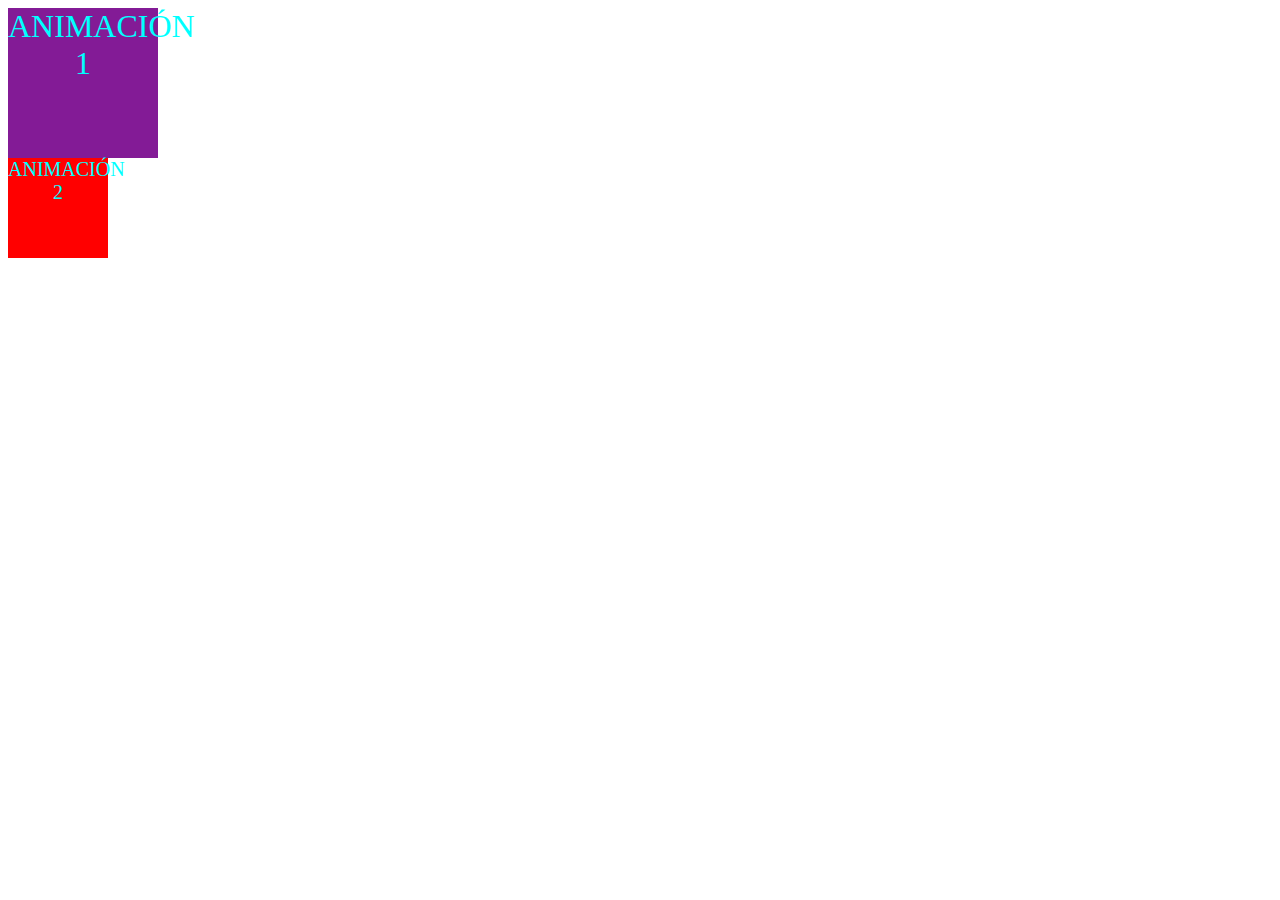
<file: punto_11/index.html>
<!DOCTYPE html>
<html lang="en">
<head>
    <meta charset="UTF-8">
    <meta http-equiv="X-UA-Compatible" content="IE=edge">
    <meta name="viewport" content="width=device-width, initial-scale=1.0">
    <link rel="stylesheet" href="css/style.css">
    <title>Punto 11</title>
</head>
<body>
    <body>  
        <div id="a1">ANIMACIÓN 1</div>
        <div id="a2">ANIMACIÓN 2</div>
    </body> 
</body>
</html>
</file>
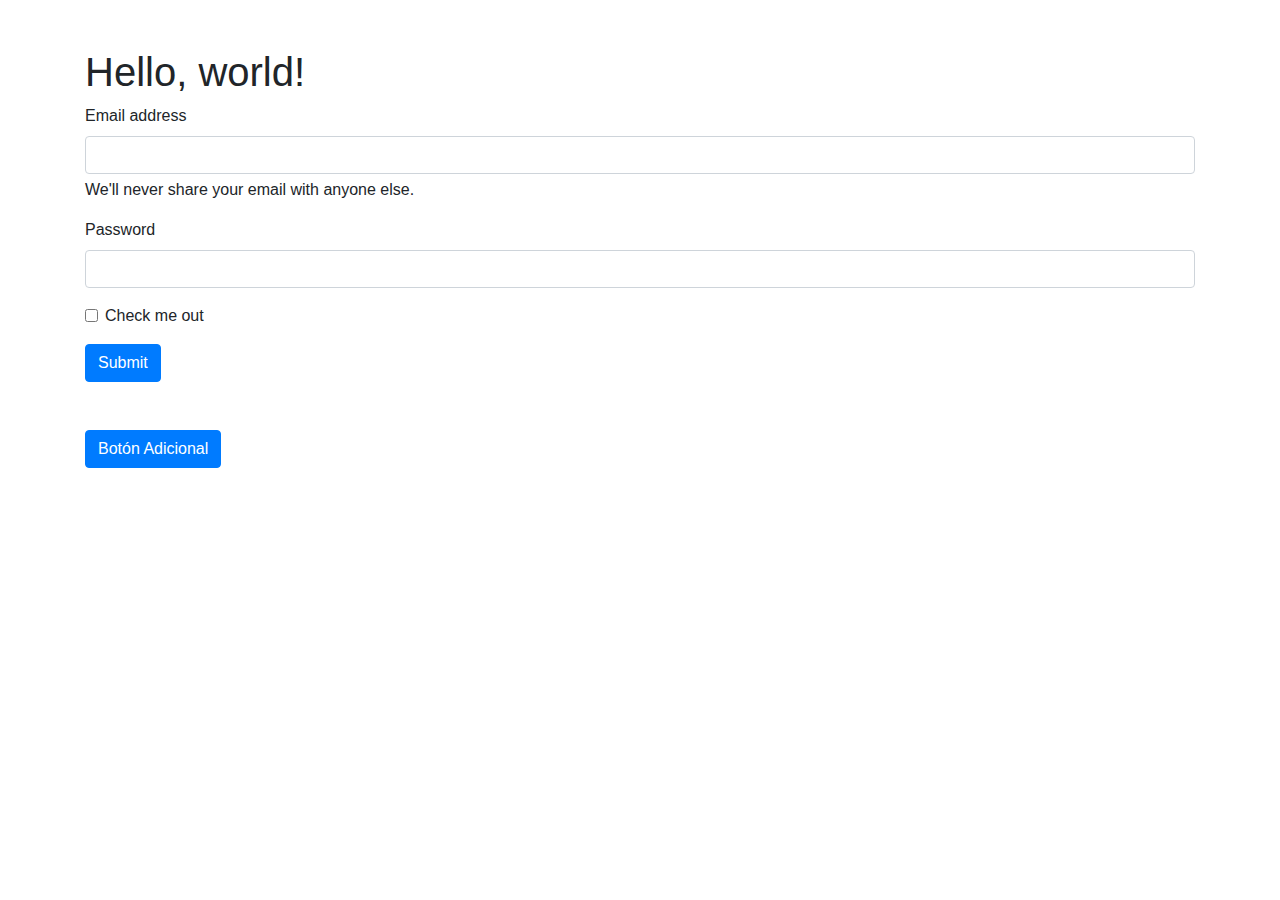
<file: punto_12/index.html>
<!DOCTYPE html>
<html lang="en">

<head>
    <!-- Required meta tags -->
    <meta charset="UTF-8">
    <meta http-equiv="X-UA-Compatible" content="IE=edge">
    <meta name="viewport" content="width=device-width, initial-scale=1.0">
    <!-- Bootstrap CSS -->
    <link rel="stylesheet" href="https://cdn.jsdelivr.net/npm/bootstrap@4.0.0/dist/css/bootstrap.min.css" integrity="sha384-
Gn5384xqQ1aoWXA+058RXPxPg6fy4IWvTNh0E263XmFcJlSAwiGgFAW/dAiS6JXm" crossorigin="anonymous">
    <title>Hello, world!</title>
</head>

<body>
    <div class="container mt-5">
        <h1>Hello, world!</h1>
        <!-- Optional JavaScript -->
        <!-- jQuery first, then Popper.js, then Bootstrap JS -->
        <form>
            <div class="mb-3">
                <label for="exampleInputEmail1" class="form-label">Email address</label>
                <input type="email" class="form-control" id="exampleInputEmail1" ariadescribedby="emailHelp">
                <div id="emailHelp" class="form-text">We'll never share your email with anyone else.</div>
            </div>
            <div class="mb-3">
                <label for="exampleInputPassword1" class="form-label">Password</label>
                <input type="password" class="form-control" id="exampleInputPassword1">
            </div>
            <div class="mb-3 form-check">
                <input type="checkbox" class="form-check-input" id="exampleCheck1">
                <label class="form-check-label" for="exampleCheck1">Check me out</label>
            </div>
            <button type="submit" class="btn btn-primary">Submit</button>
        </form>

        <br>
        <br>

        <!-- Aqui se agrega el botón adicional con Bootstrap -->
        <button type="button" class="btn btn-primary" data-toggle="modal" data-target="#staticBackdrop">
            Botón Adicional
        </button>

        <!-- 
            El código permite generar una ventana emergente o
            tambien conocido como pop-up, el cual genera un aviso
            dando inforamcion al usuario.
            Adicional tiene un boton de "Entendido" el cual ayuda a
            confirmar la informacion brindada.
        -->
        <div class="modal fade" id="staticBackdrop" data-backdrop="static" data-keyboard="false" tabindex="-1"
            aria-labelledby="staticBackdropLabel" aria-hidden="true">
            <div class="modal-dialog">
                <div class="modal-content">
                    <div class="modal-header">
                        <h5 class="modal-title" id="staticBackdropLabel">Código de Bootstrap</h5>
                        <button type="button" class="close" data-dismiss="modal" aria-label="Close">
                            <span aria-hidden="true">&times;</span>
                        </button>
                    </div>
                    <div class="modal-body">
                        Daniel Alonso Mora Riorrecio<br>
                        danielriorrecio@gmail.com
                    </div>
                    <div class="modal-footer">
                        <button type="button" class="btn btn-primary" data-dismiss="modal">Entendido</button>
                    </div>
                </div>
            </div>
        </div>
    </div>

    

    <script src="https://code.jquery.com/jquery-3.2.1.slim.min.js"
        integrity="sha384-KJ3o2DKtIkvYIK3UENzmM7KCkRr/rE9/Qpg6aAZGJwFDMVNA/GpGFF93hXpG5KkN"
        crossorigin="anonymous"></script>
    <script src="https://cdn.jsdelivr.net/npm/popper.js@1.12.9/dist/umd/popper.min.js"
        integrity="sha384-ApNbgh9B+Y1QKtv3Rn7W3mgPxhU9K/ScQsAP7hUibX39j7fakFPskvXusvfa0b4Q"
        crossorigin="anonymous"></script>
    <script src="https://cdn.jsdelivr.net/npm/bootstrap@4.0.0/dist/js/bootstrap.min.js"
        integrity="sha384-JZR6Spejh4U02d8jOt6vLEHfe/JQGiRRSQQxSfFWpi1MquVdAyjUar5+76PVCmYl"
        crossorigin="anonymous"></script>

</body>

</html>
</file>
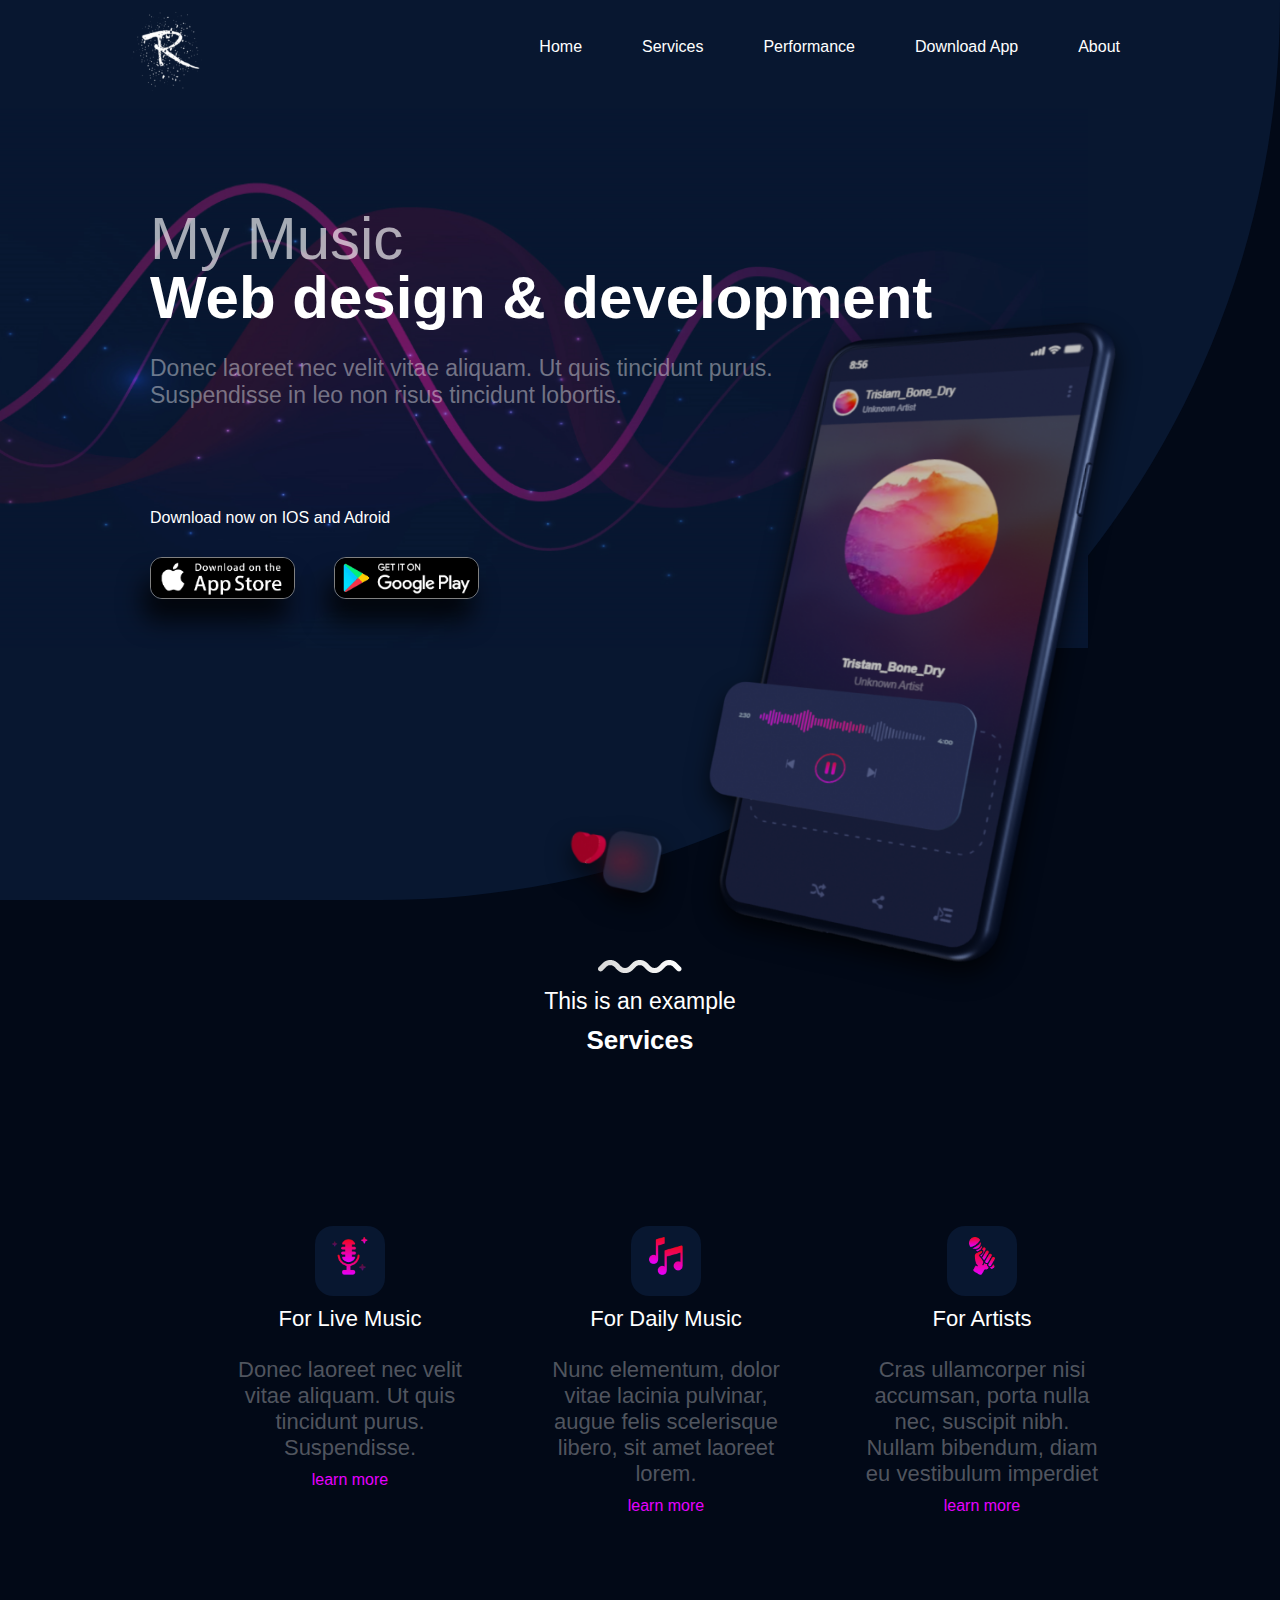
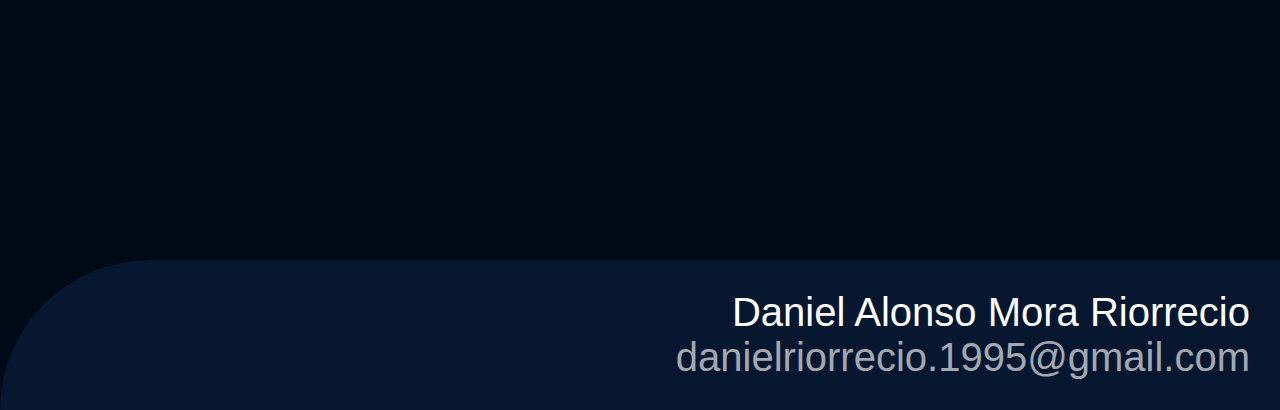
<file: punto_3/index.html>
<!DOCTYPE html>
<html lang="en">
<head>
    <meta charset="UTF-8">
    <meta http-equiv="X-UA-Compatible" content="IE=edge">
    <link rel="stylesheet" href="css/style.css">
    <meta name="viewport" content="width=device-width, initial-scale=1.0">
    <title>My music</title>
</head>
<body>
    <header>
        <img class="logo_main" src="img/logo.png" alt="Logo de la compañia">
        <nav>
            <ul>
                <li>Home</li>
                <li>
                    <a href="#services">Services</a> 
                </li>
                <li>Performance</li>
                <li>Download App</li>
                <li>About</li>
            </ul>
        </nav>
        <h1 id="title_1">My Music</h1>
        <h2 id="title_2">Web design & development</h2>
        <h4>
            Donec laoreet nec velit vitae aliquam. Ut quis tincidunt purus.<br>
            Suspendisse in leo non risus tincidunt lobortis.
        </h4>
        <h6>Download now on IOS and Adroid</h6>
        <div class="logos_apps">
            <img src="img/app_store.png" alt="Logo de App Store">
            <img class="google" src="img/google_play.png" alt="Logo de Google Play">
        </div>
        <img class="equalizer_header" src="img/equalizer_header.png" alt="Imagen de Equalizador Header">
        <img class="phone_header" src="img/phone_1.png" alt="Imagen de SmartPhone Encabezado">
    </header>
    <section id="services">
        <div class="separador">
            <img src="img/wave_line.png" alt="Fifura de linea con ondas">
            <h3>This is an example</h3>
            <h2>Services</h2>
        </div>
        <div class="cont_servi">
            <div class="uni_serv">
                <div class="box_icon">
                    <img src="img/icon_voice.png" alt="Icono de un microfono">
                </div>
                <h3 class="sub">For Live Music</h3>
                <p>
                    Donec laoreet nec velit vitae aliquam. Ut quis tincidunt purus. 
                    Suspendisse.
                </p>
                <a href="#">learn more</a>
            </div>
            <div class="uni_serv">
                <div class="box_icon">
                    <img src="img/music_notes.png" alt="Icono de notas musicales">
                </div>
                <h3 class="sub">For Daily Music</h3>
                <p>
                    Nunc elementum, dolor vitae lacinia pulvinar, augue felis scelerisque libero, sit amet laoreet lorem.
                </p>
                <a href="#">learn more</a>
            </div>
            <div class="uni_serv">
                <div class="box_icon">
                    <img src="img/hand_voice.png" alt="Icono de mano sosteniendo un microfono">
                </div>
                <h3 class="sub">For Artists</h3>
                <p>
                    Cras ullamcorper nisi accumsan, porta nulla nec, suscipit nibh. Nullam bibendum, diam eu vestibulum imperdiet
                </p>
                <a href="#">learn more</a>
            </div>
        </div>
    </section>
    <footer>
        <div>
            <p id="nombre">Daniel Alonso Mora Riorrecio</p>
        </div>
        <div>
            <p id="correo">danielriorrecio.1995@gmail.com</p>
        </div>
    </footer>
</body>
</html>
</file>
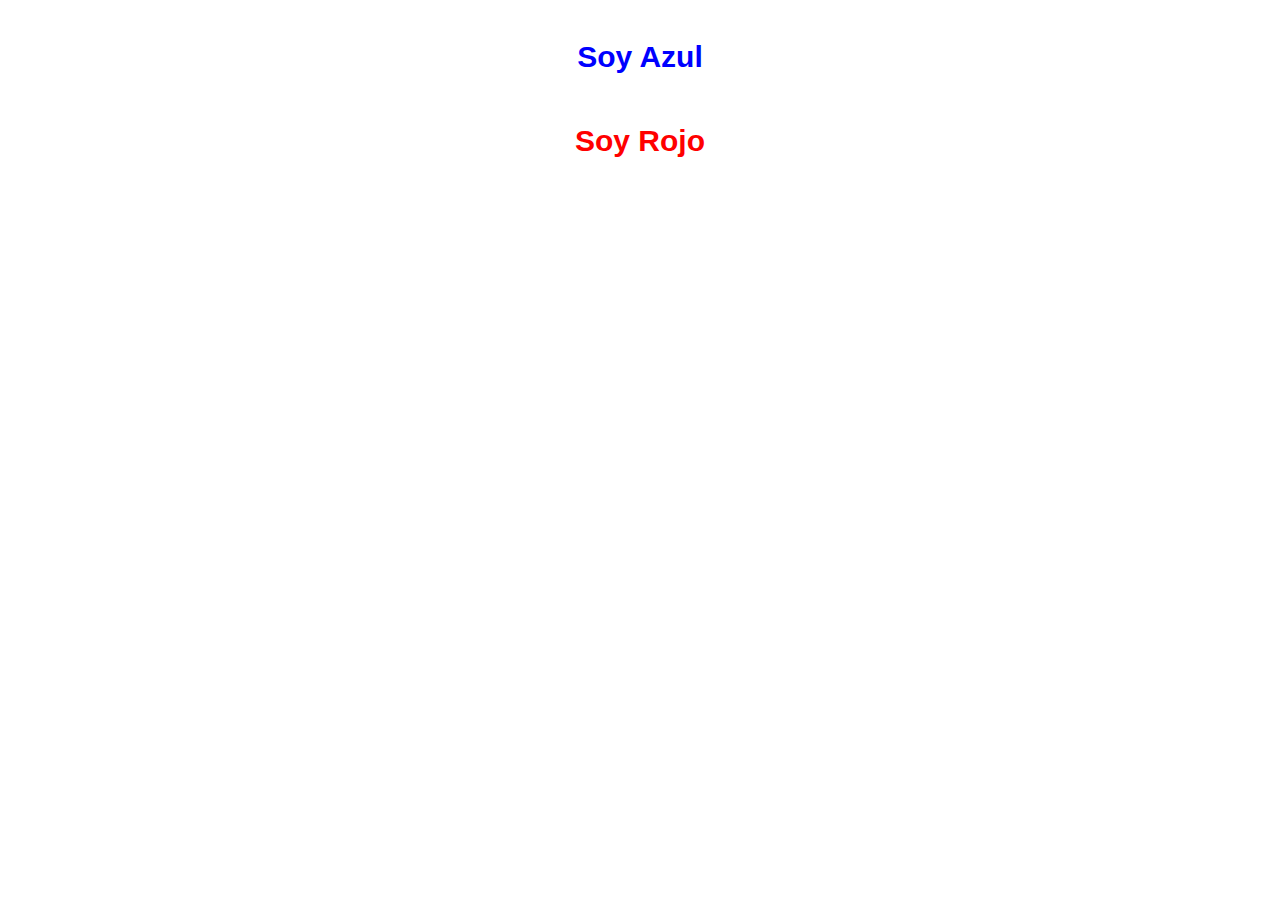
<file: punto_4/index.html>
<!DOCTYPE html>
<html lang="en">
<head>
    <meta charset="UTF-8">
    <meta http-equiv="X-UA-Compatible" content="IE=edge">
    <meta name="viewport" content="width=device-width, initial-scale=1.0">
    <link rel="stylesheet" href="css/styles.css">
    <title>Punto 4</title>
</head>
<body>
    <p id="azul">Soy Azul</p>
    <p id="rojo">Soy Rojo</p>
</body>
</html>
</file>
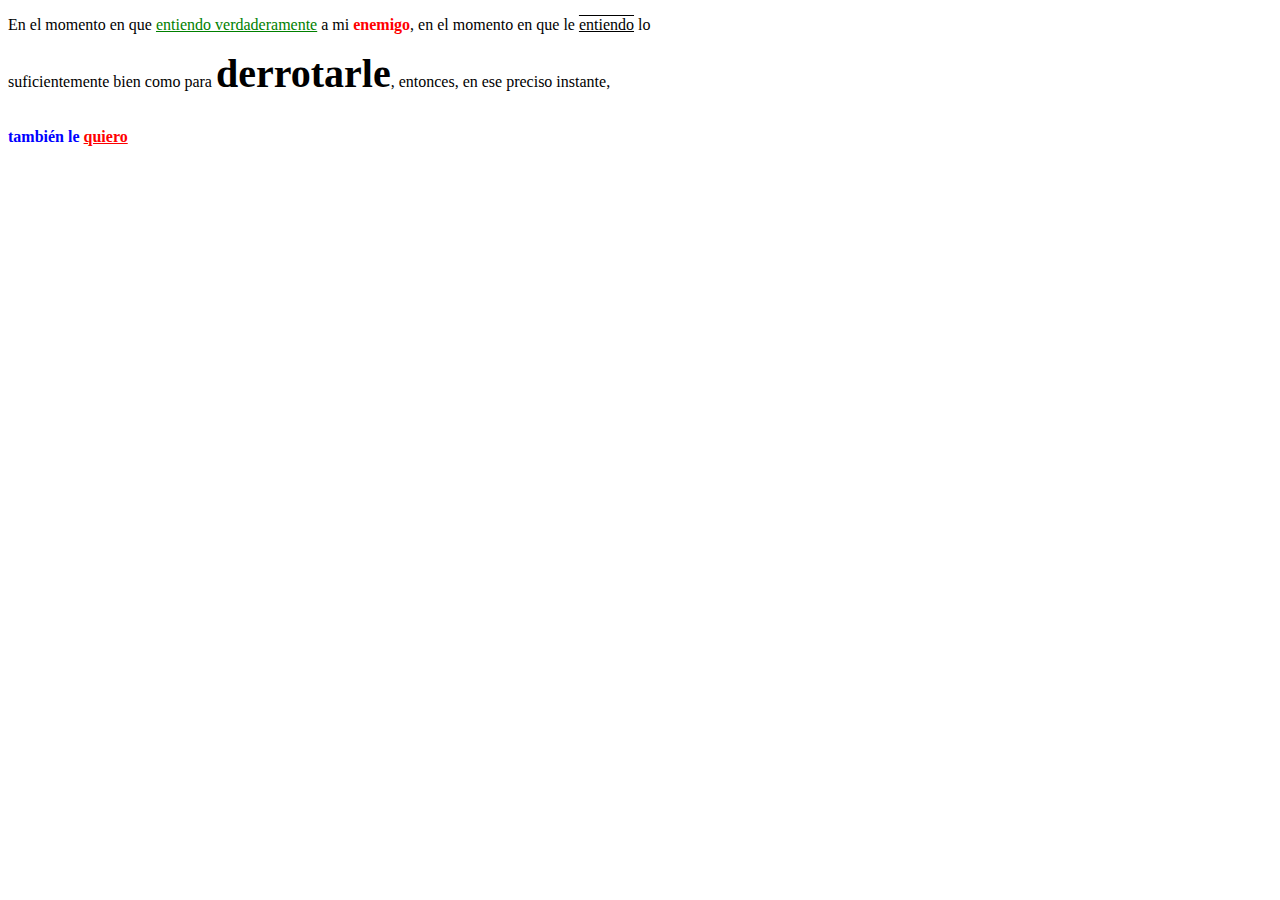
<file: punto_5/index.html>
<!DOCTYPE html>
<html lang="en">
<head>
    <meta charset="UTF-8">
    <meta http-equiv="X-UA-Compatible" content="IE=edge">
    <meta name="viewport" content="width=device-width, initial-scale=1.0">
    <link rel="stylesheet" href="css/style.css">
    <title>Punto 5</title>
</head>
<body>
    <p>
        En el momento en que <span id="verde_subrayado">entiendo verdaderamente</span> a mi <span id="rojo_negrilla">enemigo</span>, en el momento en que le <span id="subrayado_arriba_abajo">entiendo</span> lo<br>
    </p>    
    <p>
        suficientemente bien como para <span id="fuente_grande">derrotarle</span>, entonces, en ese preciso instante,<br>
    </p>
    <p id="ultimo_parrafo">    
        <span id="azul_negrilla">también le</span> <span id="rojo_subrayado_negrilla">quiero</span>
    </p>
</body>
</html>
</file>
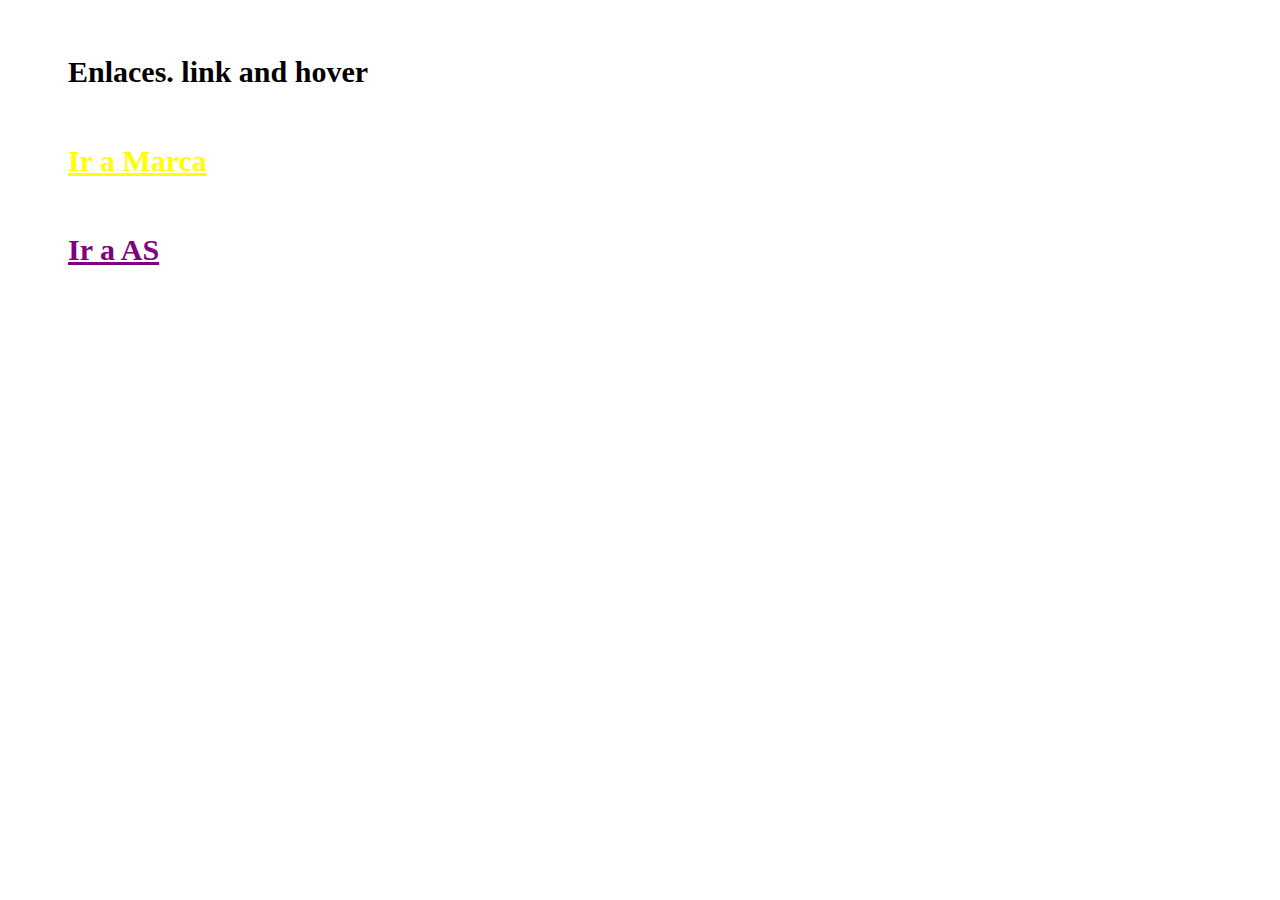
<file: punto_6/index.html>
<!DOCTYPE html>
<html lang="en">
<head>
    <meta charset="UTF-8">
    <meta http-equiv="X-UA-Compatible" content="IE=edge">
    <meta name="viewport" content="width=device-width, initial-scale=1.0">
    <link rel="stylesheet" href="css/style.css">
    <title>Punto 6</title>
</head>
<body>
    <div>
        <p><a href="https://www.google.com/" class="negro">Enlaces. link and hover</a></p>
    </div>
    <div>
        <p><a href="https://agenciaatenea.gov.co/" class="amarillo">Ir a Marca</a></p>
    </div>
    <div>
        <p><a href="https://www.udistrital.edu.co/inicio" class="morado">Ir a AS</a></p>
    </div>
</body>
</html>
</file>
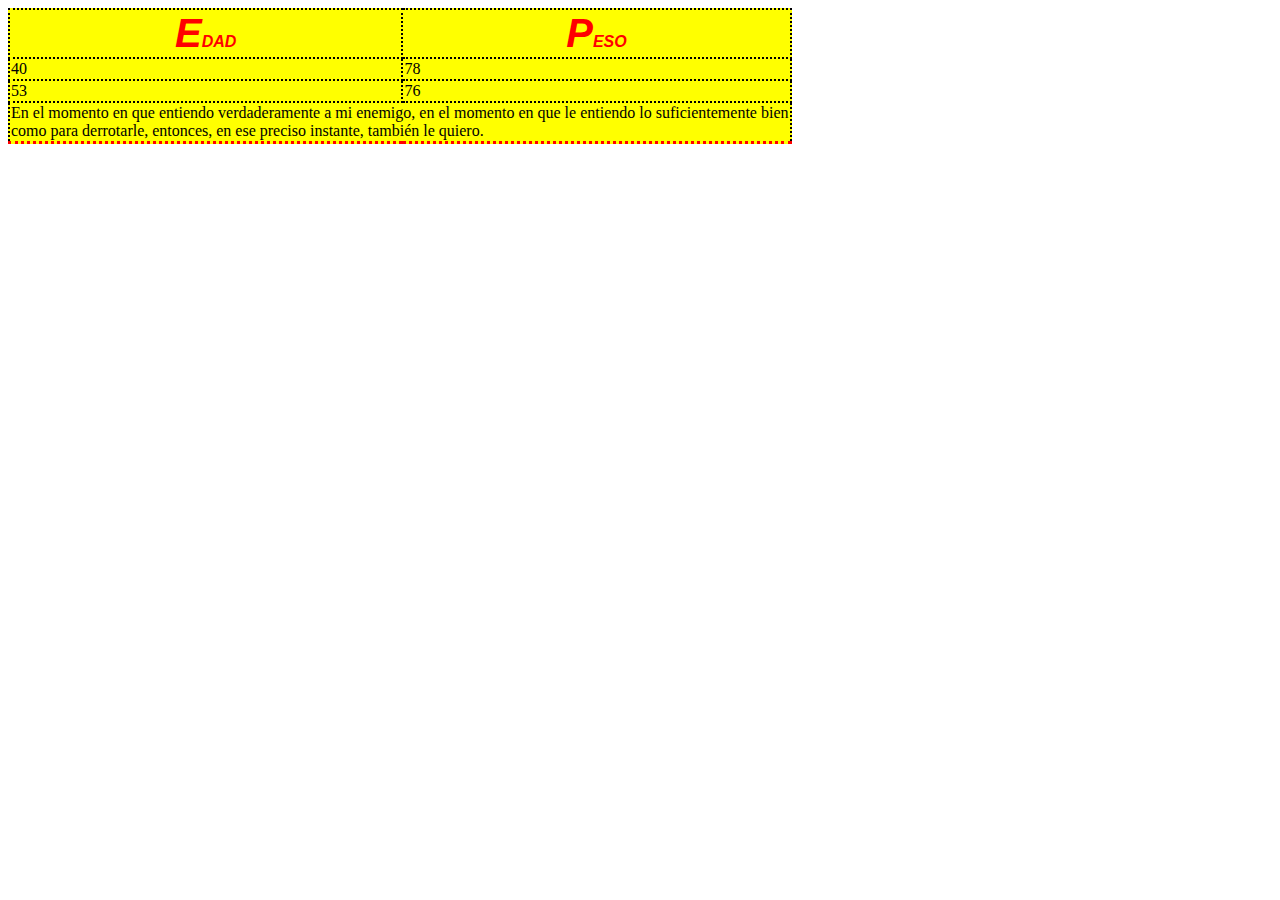
<file: punto_9/index.html>
<!DOCTYPE html>
<html lang="en">
<head>
    <meta charset="UTF-8">
    <meta http-equiv="X-UA-Compatible" content="IE=edge">
    <meta name="viewport" content="width=device-width, initial-scale=1.0">
    <link rel="stylesheet" href="css/style.css">
    <title>Punto 9</title>
</head>
<body>
    <table class="tabla_1">
        <tr>
            <th><span id="negrita">E</span>DAD</th>
            <th><span id="negrita">P</span>ESO</th>
        </tr>
        <tr>
            <td>40</td>
            <td>78</td>
        </tr>
        <tr>
            <td>53</td>
            <td>76</td>
        </tr>
        <tr>
            <td colspan="2">
                En el momento en que entiendo verdaderamente a mi enemigo,
                en el momento en que le entiendo lo suficientemente bien<br>
                como para derrotarle, entonces, en ese preciso instante, también le quiero.
            </td>
        </tr>
    </table>
</body>
</html>
</file>
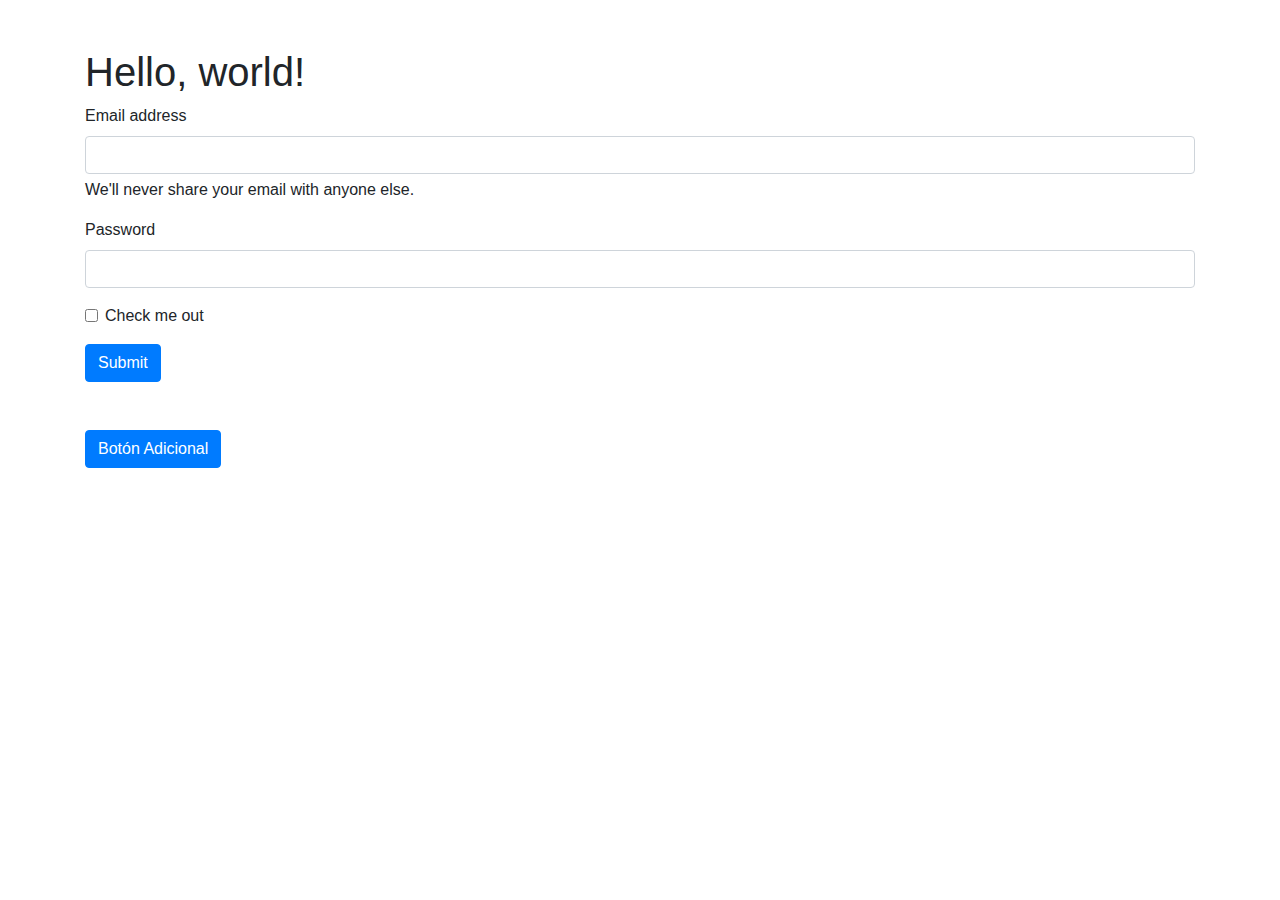
<file: punto_12/index2.html>
<!DOCTYPE html>
<html lang="en">

<head>
    <!-- Required meta tags -->
    <meta charset="UTF-8">
    <meta http-equiv="X-UA-Compatible" content="IE=edge">
    <meta name="viewport" content="width=device-width, initial-scale=1.0">
    <!-- Bootstrap CSS -->
    <link rel="stylesheet" href="https://cdn.jsdelivr.net/npm/bootstrap@4.0.0/dist/css/bootstrap.min.css" integrity="sha384-
Gn5384xqQ1aoWXA+058RXPxPg6fy4IWvTNh0E263XmFcJlSAwiGgFAW/dAiS6JXm" crossorigin="anonymous">
    <title>Hello, world!</title>
</head>

<body>
    <div class="container mt-5">
        <h1>Hello, world!</h1>
        <!-- Optional JavaScript -->
        <!-- jQuery first, then Popper.js, then Bootstrap JS -->
        <form>
            <div class="mb-3">
                <label for="exampleInputEmail1" class="form-label">Email address</label>
                <input type="email" class="form-control" id="exampleInputEmail1" ariadescribedby="emailHelp">
                <div id="emailHelp" class="form-text">We'll never share your email with anyone else.</div>
            </div>
            <div class="mb-3">
                <label for="exampleInputPassword1" class="form-label">Password</label>
                <input type="password" class="form-control" id="exampleInputPassword1">
            </div>
            <div class="mb-3 form-check">
                <input type="checkbox" class="form-check-input" id="exampleCheck1">
                <label class="form-check-label" for="exampleCheck1">Check me out</label>
            </div>
            <button type="submit" class="btn btn-primary">Submit</button>
        </form>

        <br>
        <br>

        <!-- Button trigger modal -->
        <button type="button" class="btn btn-primary" data-toggle="modal" data-target="#staticBackdrop">
            Botón Adicional
        </button>

        <!-- Modal -->
        <div class="modal fade" id="staticBackdrop" data-backdrop="static" data-keyboard="false" tabindex="-1"
            aria-labelledby="staticBackdropLabel" aria-hidden="true">
            <div class="modal-dialog">
                <div class="modal-content">
                    <div class="modal-header">
                        <h5 class="modal-title" id="staticBackdropLabel">Código de Bootstrap</h5>
                        <button type="button" class="close" data-dismiss="modal" aria-label="Close">
                            <span aria-hidden="true">&times;</span>
                        </button>
                    </div>
                    <div class="modal-body">
                        ...
                    </div>
                    <div class="modal-footer">
                        <button type="button" class="btn btn-primary" data-dismiss="modal">Entendido</button>
                    </div>
                </div>
            </div>
        </div>
    </div>

    

    <script src="https://code.jquery.com/jquery-3.2.1.slim.min.js"
        integrity="sha384-KJ3o2DKtIkvYIK3UENzmM7KCkRr/rE9/Qpg6aAZGJwFDMVNA/GpGFF93hXpG5KkN"
        crossorigin="anonymous"></script>
    <script src="https://cdn.jsdelivr.net/npm/popper.js@1.12.9/dist/umd/popper.min.js"
        integrity="sha384-ApNbgh9B+Y1QKtv3Rn7W3mgPxhU9K/ScQsAP7hUibX39j7fakFPskvXusvfa0b4Q"
        crossorigin="anonymous"></script>
    <script src="https://cdn.jsdelivr.net/npm/bootstrap@4.0.0/dist/js/bootstrap.min.js"
        integrity="sha384-JZR6Spejh4U02d8jOt6vLEHfe/JQGiRRSQQxSfFWpi1MquVdAyjUar5+76PVCmYl"
        crossorigin="anonymous"></script>

</body>

</html>
</file>
<file: punto_11/css/style.css>
/*ANIMACIÓN 1*/
/*Estilos de la caja y el texto*/
#a1 {
    text-align: center;
    color: aqua;
    font-size: 32px;
    font-family: fantasy;
    width: 150px;
    height: 150px;
    position: relative;
    background-color: rgb(131, 27, 150);
    animation-name: example;
    animation-duration: 4s;
    animation-iteration-count: infinite;
}

/*Estilos de los colores y el movimiento*/
@keyframes example {
    0% {
        background-color: red;
        left: 0px;
    }

    50% {
        background-color: yellow;
        left: 200px;
        color: black;
    }

    100% {
        background-color: red;
        left: 0px;
    }
}

/*ANIMACIÓN 2*/
/*Estilos de la caja y el texto*/
#a2 {
    text-align: center;
    color: aqua;
    font-size: 20px;
    font-family: fantasy;
    width: 100px;
    height: 100px;
    position: relative;
    background-color: red;
    animation-name: example;
    animation-duration: 4s;
    animation-iteration-count: infinite;
    animation-direction: alternate;
}

/*Estilos de los colores y el movimiento*/
@keyframes example {
    0% {
        background-color: red;
        left: 0px;
        top: 0px;
    }

    25% {
        background-color: blue;
        left: 0px;
        top: 200px;
    }

    50% {
        background-color: green;
        left: 200px;
        top: 200px;
    }

    75% {
        background-color: yellow;
        left: 200px;
        top: 0px;
    }

    100% {
        background-color: red;
        left: 0px;
        top: 0px;
    }
}
</file>
<file: punto_3/css/style.css>
*{
    border: 0;
    margin: 0;
    padding: 0;
    font-family:'Roboto', sans-serif; 
}

/*Fuentes*/
@import url('https://fonts.googleapis.com/css2?family=Roboto&display=swap');

a{
    text-decoration: none;
    font-style: none;
    color: white;
}

h1{
    font-size: 60px;
}

h3{
    font-size: 23px;
    margin-top: 10px;
    color: rgb(255, 255, 255);
    font-weight: normal;
    position: relative;
    z-index: 2;
}

h2{
    font-size: 26px;
    margin-top: 10px;
    color: rgb(255, 255, 255);
    font-weight: bold;
    position: relative;
    z-index: 2;
}

h4{
    font-size: 23px;
    margin-top: 23px;
    margin-left: 150px;
    color: rgba(255, 255, 255, 0.404);
    font-weight: normal;
    position: relative;
    z-index: 2;
}

h6{
    font-size: 16px;
    margin-top: 100px;
    margin-left: 150px;
    color: rgb(255, 255, 255);
    font-weight: inherit;
    position: relative;
    z-index: 2;
}

#title_1{
    margin: 100px 150px;
    color: rgba(255, 255, 255, 0.644);
    font-weight: lighter;
    position: relative;
    z-index: 2;
}

#title_2{
    margin-left: 150px;
    margin-top: -110px;
    color: rgb(255, 255, 255);
    font-size: 60px;
    font-weight: bold;
    position: relative;
    z-index: 2;
}

/*ESTILOS DEL HEADER*/
body{
    background-color: #020917;
}

header{
    background-color: #081730;
    height: 100vh;
    border-left: 150px;
    border-radius: 0px 0px 1000px 0px;
}

header nav{
    height: 75px;
    margin-top: 38px;
    float: right;
    margin-right: 100px;
}

header nav li{
    padding-right: 60px;
    color: white;
    list-style: none;
}

ul{
    display: inline-flex;
}

header .logo_main{
    height: 100px;
    margin-left: 120px;
}

header .equalizer_header{
    height: 60%;
    position: absolute;
    z-index: 1;
    top: 12%;
    right: 15%;
}

header .phone_header{
    height: 75%;
    position: absolute;
    z-index: 1;
    top: 34%;
    right: 12%;
    filter: drop-shadow(0 12px 12px rgba(0, 0, 0, 0.7));
}

.logos_apps{
    margin: 30px 0px 0px 150px;
    height: 40px;
    position: relative;
    z-index: 2;
}

.logos_apps img{
    height: 100%;
    border: 1px solid grey;
    border-radius: 12px;
    box-shadow: -7px 22px 25px 0px rgba(0,0,0,0.75);
}

.logos_apps .google{
    margin-left: 35px;
}

/*Sección de servicios*/
#services{
    height: 100vh;
    text-align: center;
}

.separador{
    margin: 60px auto;
}

.cont_servi{
    width: 80%;
    height: 450px;
    margin: 80px 0px 0px 10%;
    display: inline-flex;
}

.uni_serv{
    width: 25%;
    height: 90%;
    margin: 30px;
}

.uni_serv .box_icon{
    height: 70px;
    width: 70px;
    background: #081730;
    border-radius: 18px;
    margin: auto;
}

.box_icon img{
    height: 55%;
    vertical-align: middle;
    margin: 15% auto; 
}

.uni_serv .sub{
    font-size: 22px;
}

.uni_serv p{
    font-size: 22px;
    margin: 25px 10px 10px 10px;
    color: rgba(255, 255, 255, 0.315);
}

.uni_serv a{
    color: #E600FF;
    position: relative;
    bottom: 0px;
}

footer{
    background-color: #081730;
    border-top-left-radius: 700px;
    padding: 30px;
    font-size: 40px;
    text-align: right;
}

#nombre{
    color: white;
}

#correo{
    color: rgba(255, 255, 255, 0.644);
}
</file>
<file: punto_4/css/styles.css>
#azul{
    color: blue;
    text-align: center;
    font-size: 30px;
    font-weight: bold;
    font-family: Arial, Helvetica, sans-serif;
    padding: 10px;
}

#rojo{
    color: red;
    text-align: center;
    font-size: 30px;
    font-weight: bold;
    font-family: Arial, Helvetica, sans-serif;
    padding: 10px;
}
</file>
<file: punto_5/css/style.css>
p{
    padding: none;
}

#verde_subrayado{
    color: green;
    text-decoration: underline;
}

#rojo_negrilla{
    color: red;
    font-weight: bold;
}

#subrayado_arriba_abajo{
    text-decoration: overline underline;
}

#fuente_grande{
    font-size: 40px;
    font-weight: bold;
}

#azul_negrilla{
    color: blue;
    font-weight: bold;
}

#rojo_subrayado_negrilla{
    color: red;
    text-decoration: underline;
    font-weight: bold;
}

#ultimo_parrafo{
    padding-top: 15px;
}
</file>
<file: punto_6/css/style.css>
p{
    padding-left: 60px;
    padding-top: 25px;
    font-size: 30px;
    font-weight: bolder;
}

.negro{
    color: black;
    text-decoration: none;
}

.amarillo{
    color: yellow;
    text-decoration: underline;
}

.morado{
    color: purple;
    text-decoration: underline;
}

.negro:hover{
    color: red;
}

.amarillo:hover{
    color: blue;
}

.morado:hover{
    color: greenyellow;
}
</file>
<file: punto_9/css/style.css>
.tabla_1 {
    background-color: yellow;
    border-collapse: collapse;
    border-bottom: dotted red;
}
.tabla_1 th {
    color: red;
    font-family: Arial, Helvetica, sans-serif;
    font-style: italic;
}
.tabla_1 th,td {
    border: 2px dotted #000000;
}
#negrita{
    font-size: 40px;
}
</file>
